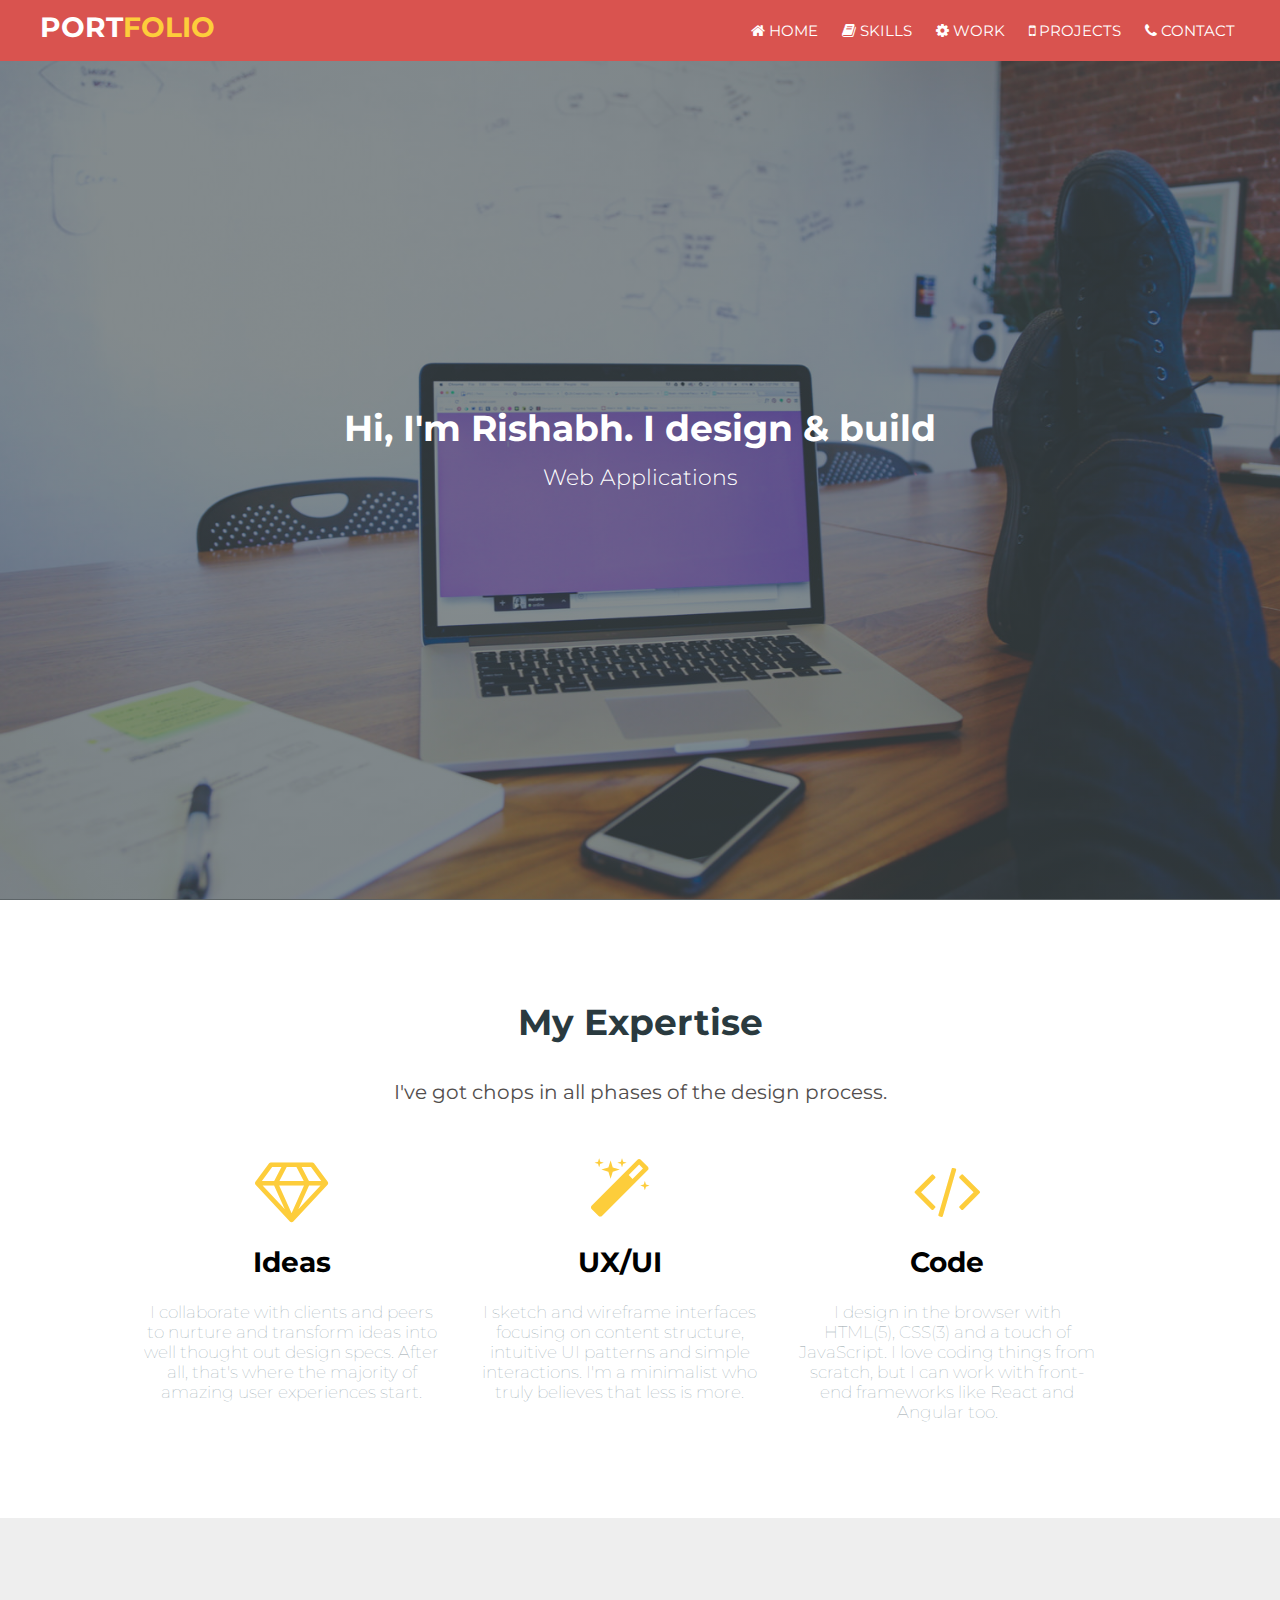
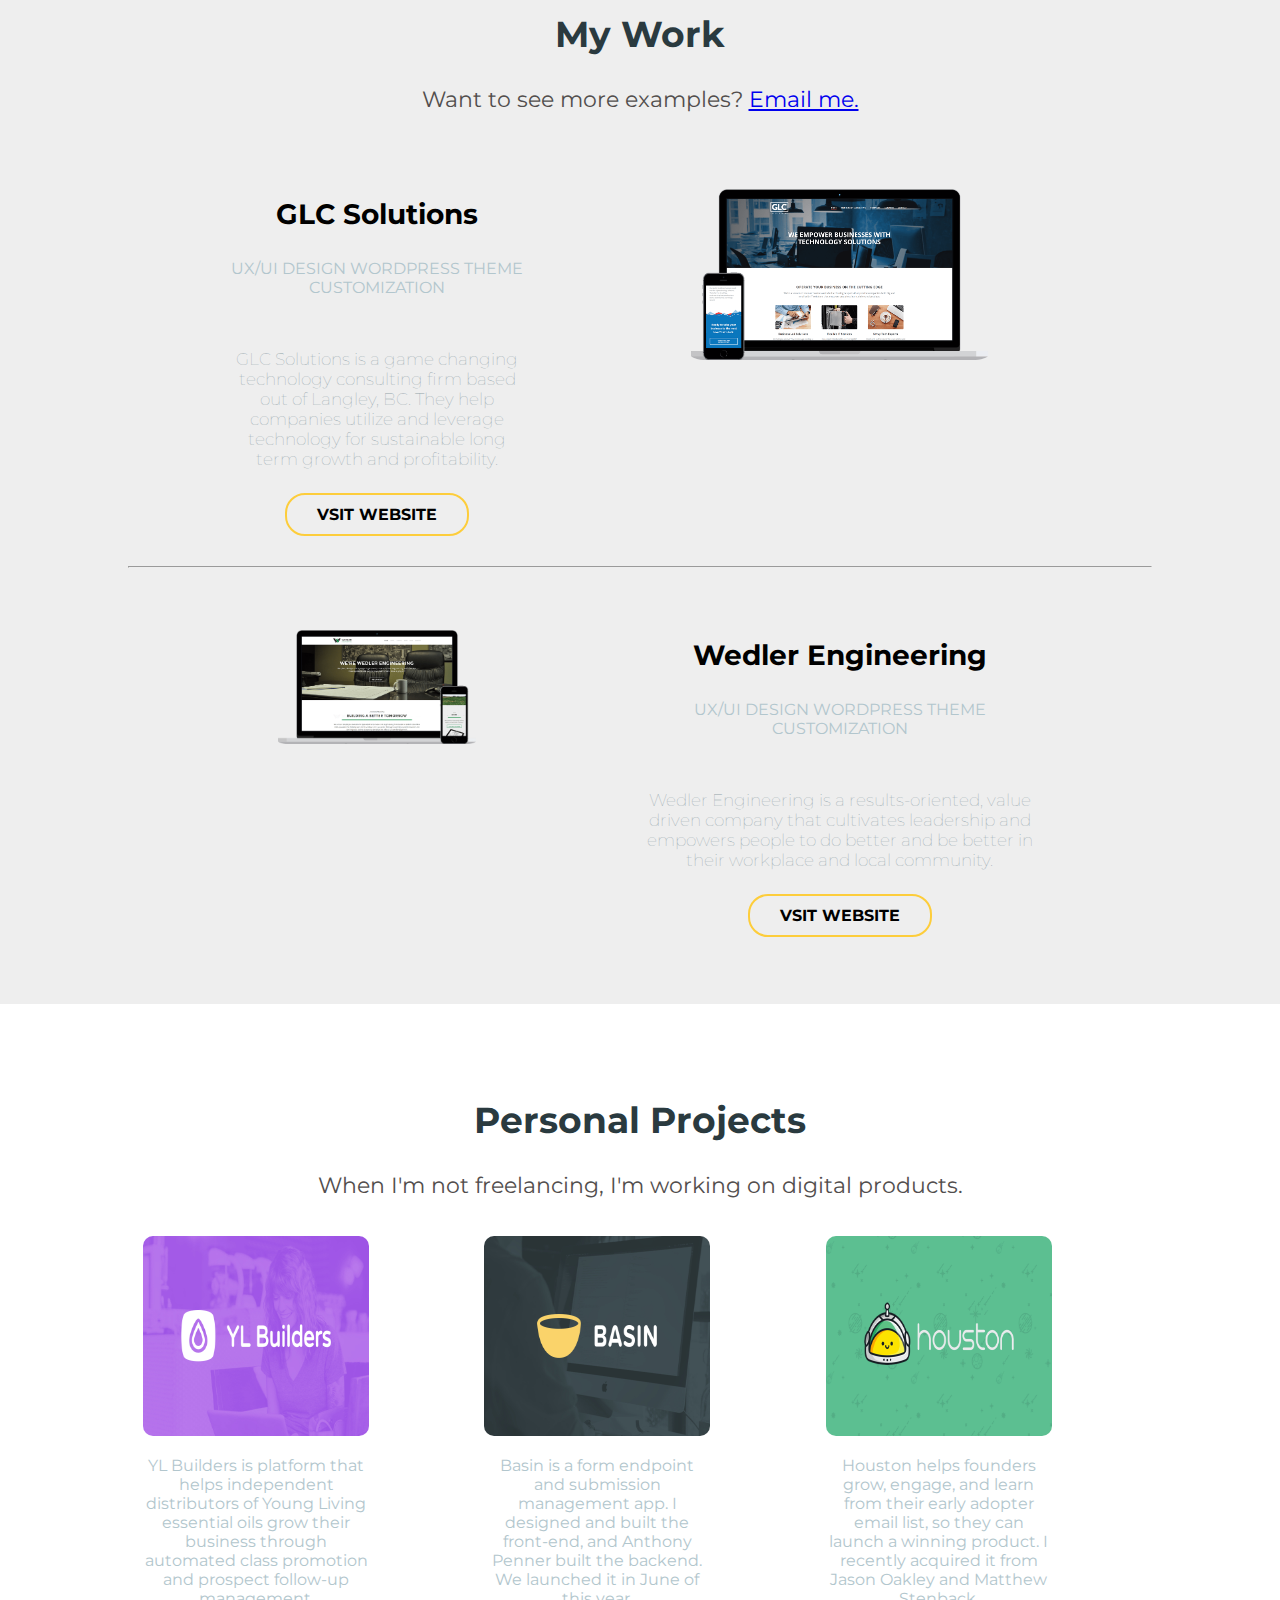
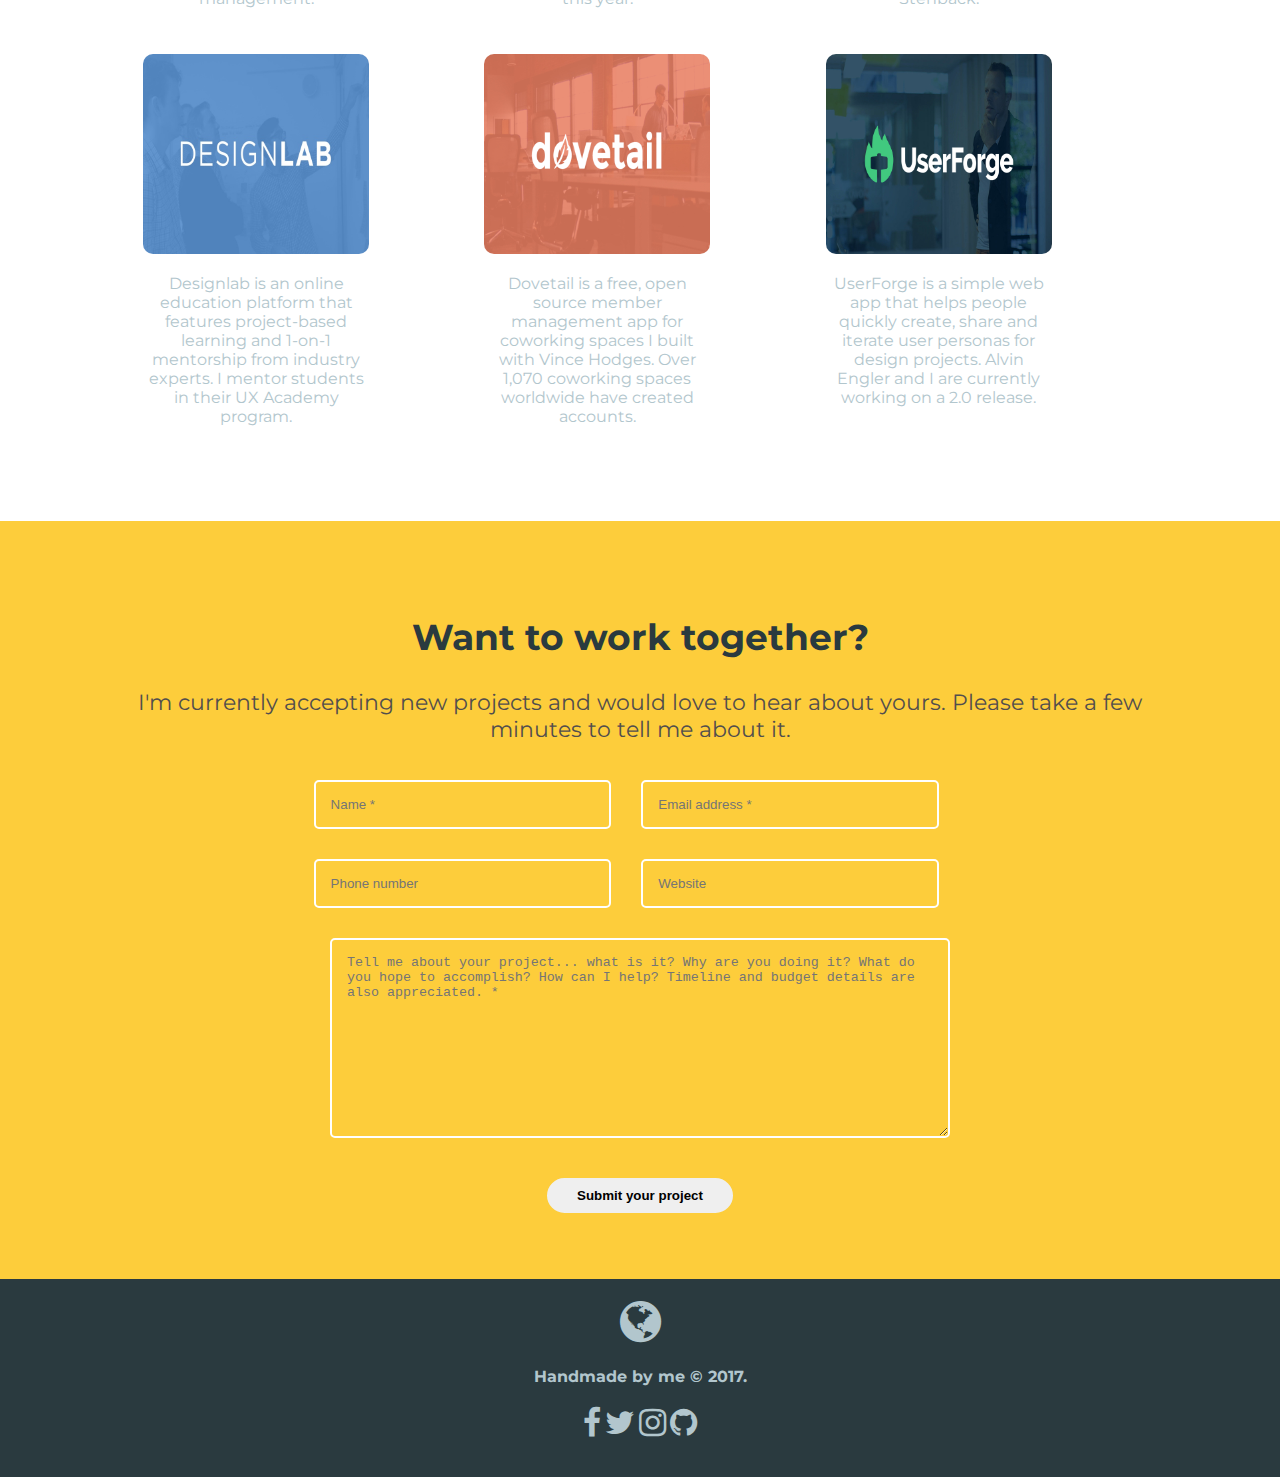
<file: 01_portfolio/index.html>
<!DOCTYPE html>
<html>
	<head>
		<meta name="viewport" content="width=device-width, initial-scale=1.0">
		<title>Portfolio</title>
		<link href="https://fonts.googleapis.com/css?family=Cuprum" rel="stylesheet">
		<link href="https://fonts.googleapis.com/css?family=Montserrat:200,300,400,700,900" rel="stylesheet">
		<link href="https://maxcdn.bootstrapcdn.com/font-awesome/4.7.0/css/font-awesome.min.css" rel="stylesheet" integrity="sha384-wvfXpqpZZVQGK6TAh5PVlGOfQNHSoD2xbE+QkPxCAFlNEevoEH3Sl0sibVcOQVnN" crossorigin="anonymous">
		
		<link rel="stylesheet" type="text/css" href="./css/style.css">

	</head>
	<body>
	<header>
		<nav class="row">
			<div class="col-3 text-left">
				<h3 class="nav-logo">Port<span>folio</span></h3>
			</div>
			<div class="col-9 text-right nav-right">
				<ul>
					<li><a href="#home"><i class="fa fa-home"></i> Home</a></li>
					<li><a href="#skills"><i class="fa fa-book"></i> Skills</a></li>
					<li><a href="#work"><i class="fa fa-gear"></i> Work</a></li>
					<li><a href="#projects"><i class="fa fa-mobile"></i> Projects</a></li>
					<li><a href="#contacts"><i class="fa fa-phone"></i> Contact</a></li>
				</ul>
			</div>
		</nav>
		<div id="home">
			<h1 class="text-center">Hi, I'm Rishabh. I design & build <br> <span>Web Applications</span></h1>
		</div>
	</header>
	<!--This atricle is for Skills-->
	<article id="skills">
		<section class="text-center">
			<h3>My Expertise</h3>
			<p>I've got chops in all phases of the design process.</p>
		</section>
		<br>
		<section class="text-center row">
			<div class="col-4">
				<i class="fa fa-diamond fa-4x"></i>
				<h2>Ideas</h2>
				<p>I collaborate with clients and peers to nurture and transform ideas into well thought out design specs. After all, that's where the majority of amazing user experiences start.</p>
			</div>
			<div class="col-4">
				<i class="fa fa-magic fa-4x"></i>
				<h2>UX/UI</h2>
				<p>I sketch and wireframe interfaces focusing on content structure, intuitive UI patterns and simple interactions. I'm a minimalist who truly believes that less is more.</p>
			</div>
			<div class="col-4">
				<i class="fa fa-code fa-4x"></i>
				<h2>Code</h2>
				<p>I design in the browser with HTML(5), CSS(3) and a touch of JavaScript. I love coding things from scratch, but I can work with front-end frameworks like React and Angular too.</p>
			</div>
		</section>
	</article>
	<!-- This article is for work -->
	<article id="work">
		<section class="text-center">
			<h2>My Work</h2>
			<p class="sub">Want to see more examples? <a href="#">Email me.</a></p>
		</section>
		<br>
		<section>
			<div class="row">
				<div class="col-1"></div>
				<div class="col-4 text-center work-block">
					<h3>GLC Solutions</h3>
					<p class="text-muted"> UX/UI DESIGN WORDPRESS THEME CUSTOMIZATION</p>
					<br>
					<p class="work-detail">GLC Solutions is a game changing technology consulting firm based out of Langley, BC. They help companies utilize and leverage technology for sustainable long term growth and profitability.</p>
					<br>
					<a href="#" class="link-button">VSIT WEBSITE</a>
				</div>
				<div class="col-1"></div>
				<div class="col-5">
					<img src="./images/work1.png" class="img-responsive">
				</div>
				<div class="col-1"></div>
			</div>
			<br>
			<hr>
			<br>
			<div class="row">
				<div class="col-1"></div>
				<div class="col-4">
					<img src="./images/work2.png" class="img-responsive">
				</div>
				<div class="col-1"></div>
				<div class="col-5 text-center work-block">
					<h3>Wedler Engineering</h3>
					<p class="text-muted">  UX/UI DESIGN WORDPRESS THEME CUSTOMIZATION</p>
					<br>
					<p class="work-detail">Wedler Engineering is a results-oriented, value driven company that cultivates leadership and empowers people to do better and be better in their workplace and local community.</p>
					<br>
					<a href="#" class="link-button">VSIT WEBSITE</a>
				</div>
				<div class="col-1"></div>
			</div>
		</section>
	</article>

	<!--This for Personal Projects-->
	<article id="projects" class="text-center">
		<section>
			<h2>Personal Projects</h2>
			<p class="sub-heading">When I'm not freelancing, I'm working on digital products.</p>
		</section>
		<section class="row">
			<div class="col-3 card">
				<img class="card-head img-responsive" src="./images/proj1.jpg">
				<div class="card-bottom">
					<p class="text-muted">YL Builders is platform that helps independent distributors of Young Living essential oils grow their business through automated class promotion and prospect follow-up management.</p>
				</div>
			</div>
			<div class="col-1"></div>
			<div class="col-3 card">
				<div>
					<img  class="card-head img-responsive" src="./images/proj2.jpg">
				</div>
				<div class="card-bottom">
					<p class="text-muted">Basin is a form endpoint and submission management app. I designed and built the front-end, and Anthony Penner built the backend. We launched it in June of this year.</p>
				</div>
			</div>
			<div class="col-1"></div>
			<div class="col-3 card">
				<div>
					<img class="card-head img-responsive" src="./images/proj3.jpg">
				</div>
				<div class="card-bottom">
					<p class="text-muted">Houston helps founders grow, engage, and learn from their early adopter email list, so they can launch a winning product. I recently acquired it from Jason Oakley and Matthew Stenback.</p>
				</div>
			</div>
		</section>
		<section class="row">
			<div class="col-3 card">
				<div>
					<img class="card-head img-responsive" src="./images/proj4.jpg">
				</div>
				<div class="card-bottom">
					<p class="text-muted">Designlab is an online education platform that features project-based learning and 1-on-1 mentorship from industry experts. I mentor students in their UX Academy program.</p>
				</div>
			</div>
			<div class="col-1"></div>
			<div class="col-3 card">
				<div>
					<img class="card-head img-responsive" src="./images/proj5.jpg">
				</div>
				<div class="card-bottom">
					<p class="text-muted">Dovetail is a free, open source member management app for coworking spaces I built with Vince Hodges. Over 1,070 coworking spaces worldwide have created accounts.</p>
				</div>
			</div>
			<div class="col-1"></div>
			<div class="col-3 card">
				<div>
					<img class="card-head img-responsive" src="./images/proj6.jpg">
				</div>
				<div class="card-bottom">
					<p class="text-muted">UserForge is a simple web app that helps people quickly create, share and iterate user personas for design projects. Alvin Engler and I are currently working on a 2.0 release.</p>
				</div>
			</div>
		</section>
	</article>

	<article id="contacts" >
		<section class="text-center">
			<h2>Want to work together?</h2>
			<p class="sub-heading">I'm currently accepting new projects and would love to hear about yours. Please take a few minutes to tell me about it.</p>
		</section>
		<section>
			<form class="text-center">
				<div class="row">
					<div class="col-2">
					</div>
					<div class="col-4">
						<input type="text" name="" placeholder="Name *">
					</div>
					<div class="col-4 text">
						<input type="text" name="" placeholder="Email address *">
					</div>
				</div >
				<div class="row">
					<div class="col-2"></div>
					<div class="col-4">
						<input type="text" name="" placeholder="Phone number">
					</div>
					<div class="col-4">
						<input type="text" name="" placeholder="Website">
					</div>
				</div>
				<div class="row">
				<div class="col-2"></div>
				<div class="col-8">
					<textarea placeholder="Tell me about your project... what is it? Why are you doing it? What do you hope to accomplish? How can I help? Timeline and budget details are also appreciated. *"></textarea>	
				</div>
				
				</div>
				<br>
				<div><button class="link-button">Submit your project</button></div>
			</form>
		</section>
	</article>
	<footer class="text-center">
		<br>
		<i class="fa fa-globe fa-3x fa-spin"></i>
		<br>
		<h4>Handmade by me © 2017.</h4>
		<div>
			<i class="fa fa-facebook fa-2x"></i>
			<i class="fa fa-twitter fa-2x"></i>
			<i class="fa fa-instagram fa-2x"></i>
			<i class="fa fa-github fa-2x "></i>
		</div>
		<br>
		<br>
	</footer>
	</body>
</html>
</file>
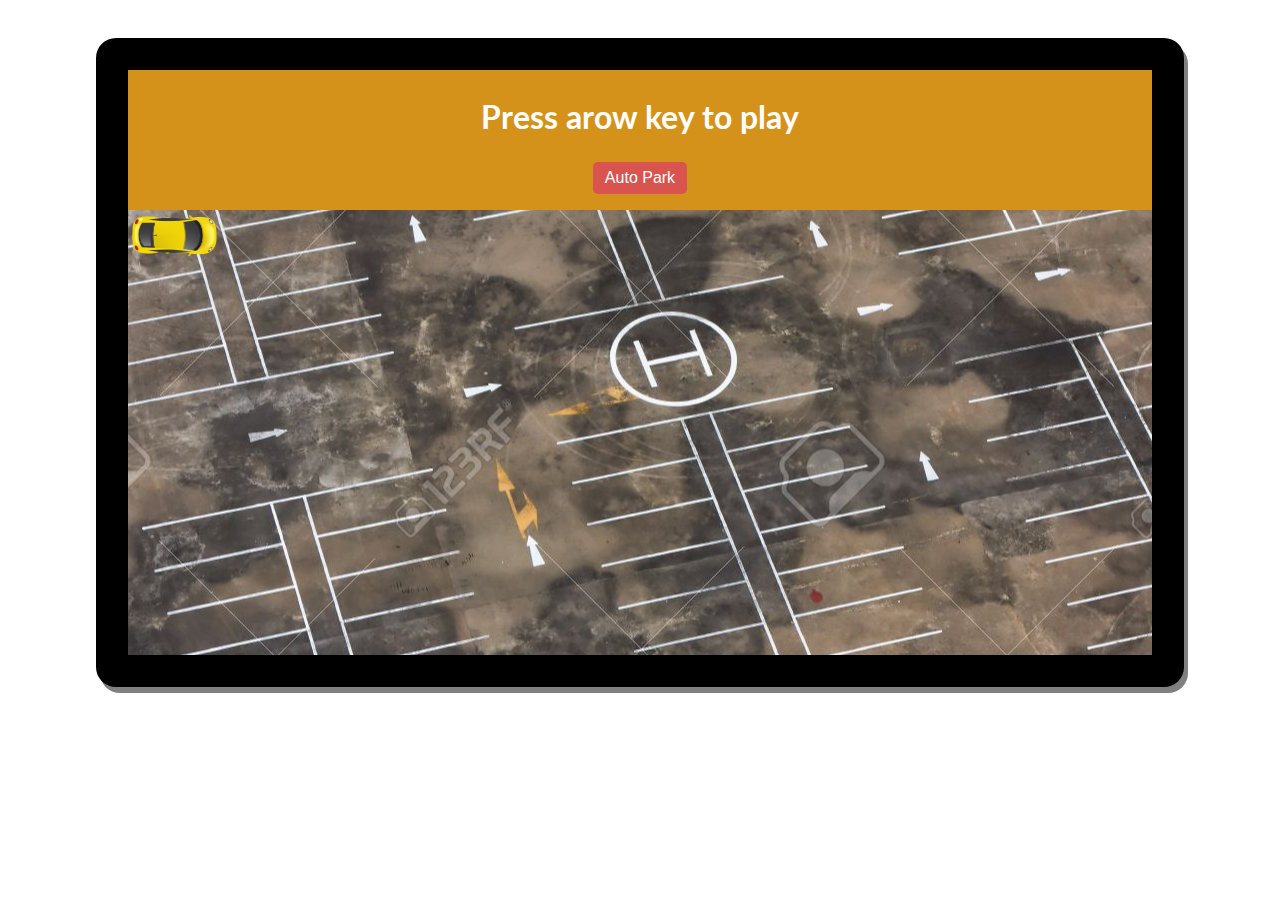
<file: 02_js_animation/index.html>
<!DOCTYPE html>
<html>
    <head>
        <title>Parking lot</title>
        <meta name="viewport" content="width=device-width, initial-scale=1.0">
        <link href="https://fonts.googleapis.com/css?family=Lato" rel="stylesheet">
        <link rel="stylesheet" type="text/css" href="./css/style.css">
    </head>
    <body>
        <article id="main">
            <section id="display" class="text-center">
                <div ><h2 id="msg" >Press arow key to play</h2></div>
                <button id="reset">Reset</button>
                <button id="auto">Auto Park</button>
            </section>
            <section id="ground">
                <div id="parking">
                    <img id="car" src="./images/car.png">
                </div>
            </section>
        </article>
        <script type="text/javascript" src="./js/script.js"></script>
    </body>
</html>
</file>
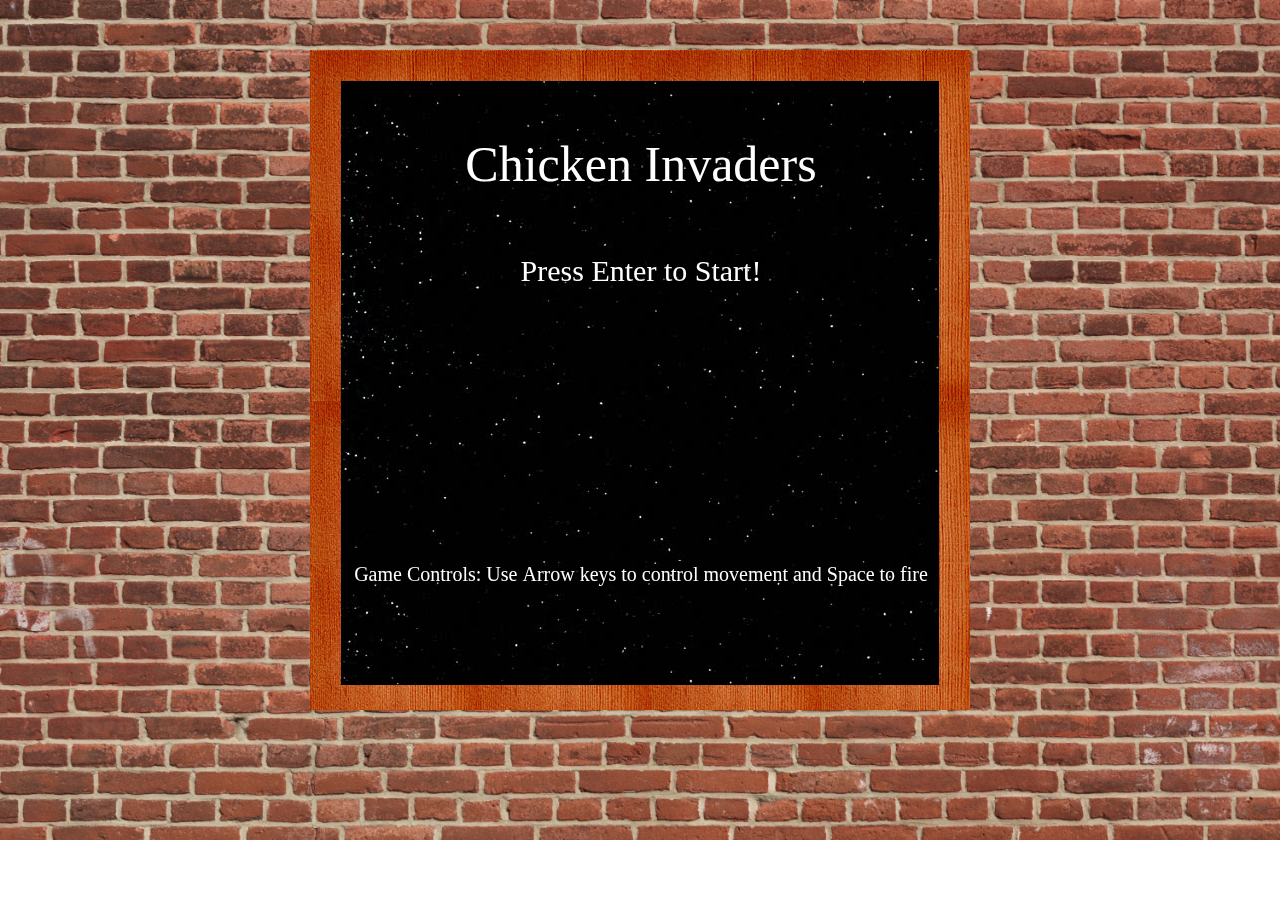
<file: 03_js_game/index.html>
<!DOCTYPE html>
<html>
    <head>
        <title>Chicken Invader</title>
        <meta name="viewport" content="width=device-width, initial-scale=1.0">
        <link rel="stylesheet" type="text/css" href="./css/style.css">
    </head>
    <body onload="intro()">
        <div id="ground">
            <div class="text-center" id="Arena">
                <canvas id="myCanvas" width="600" height="600"></canvas>
            </div>
        </div> 
        <script type="text/javascript" src="./js/script.js"></script>
    </body>
</html>
</file>
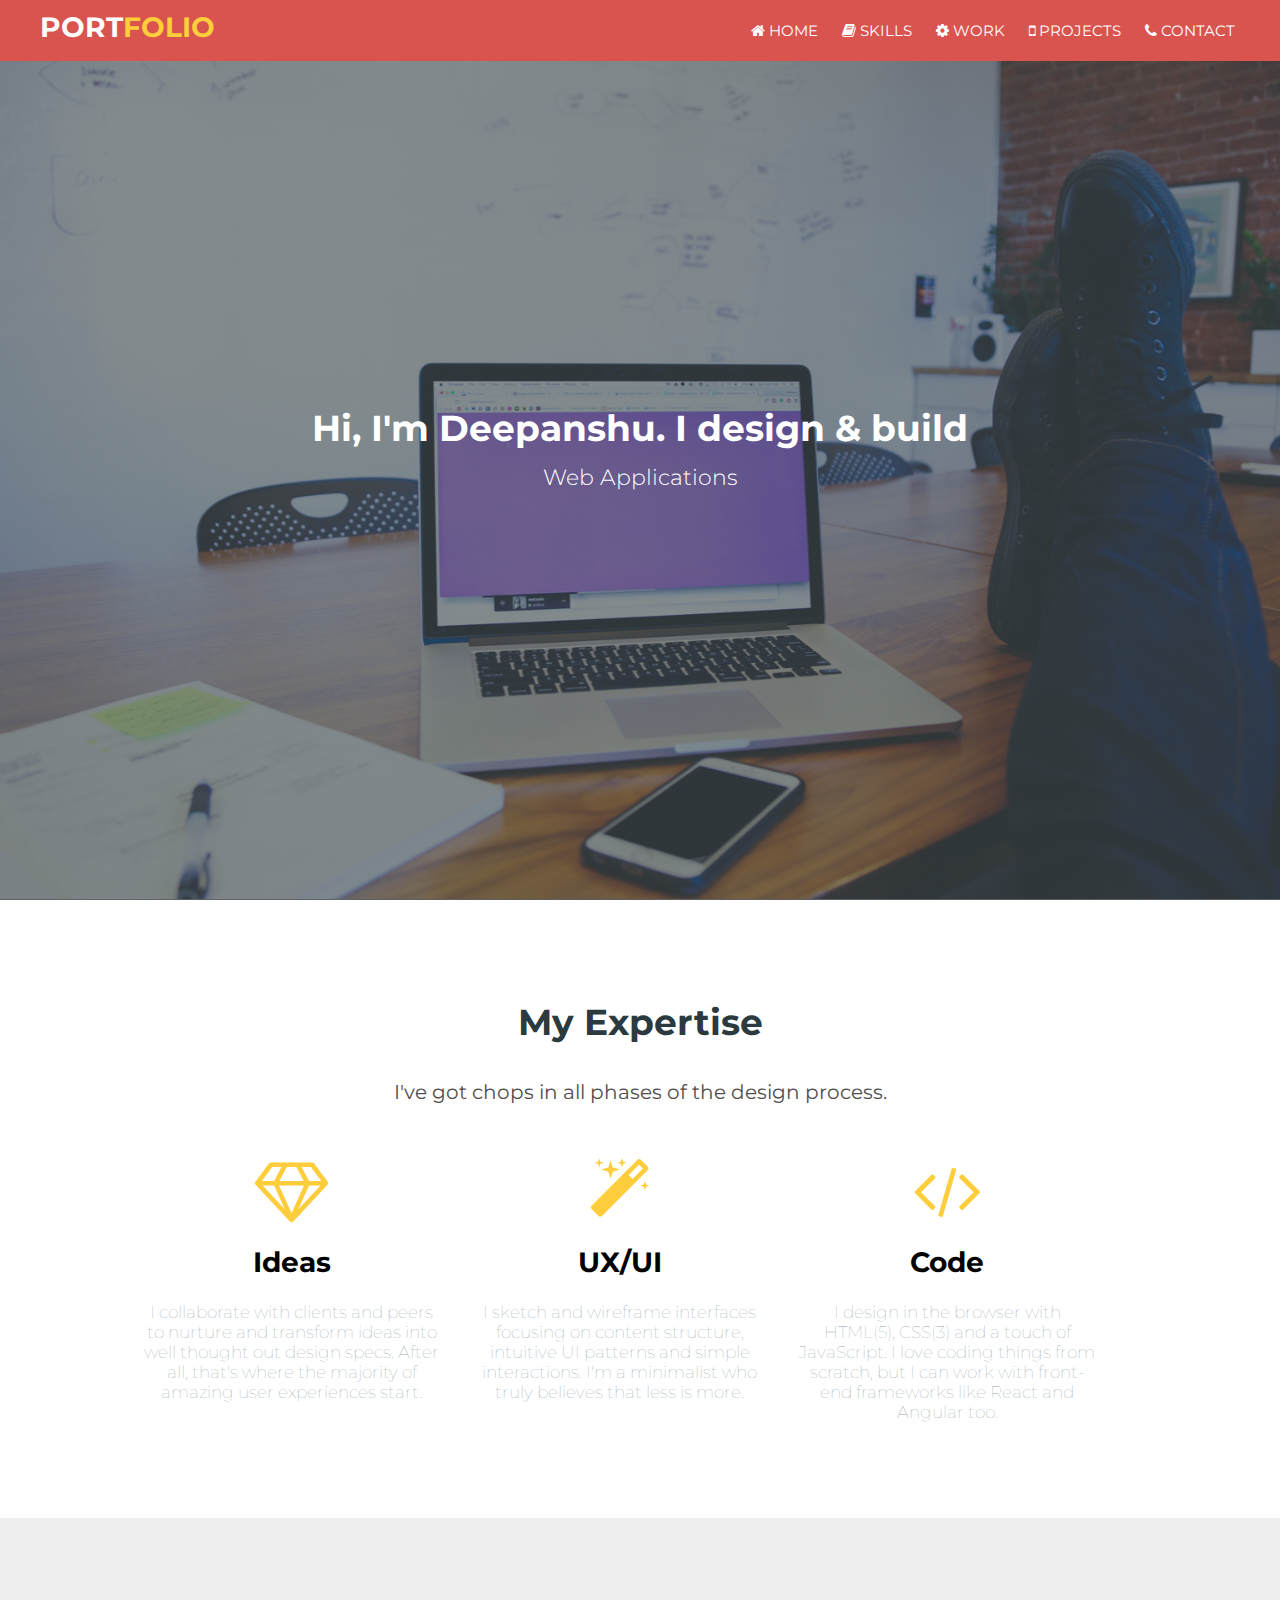
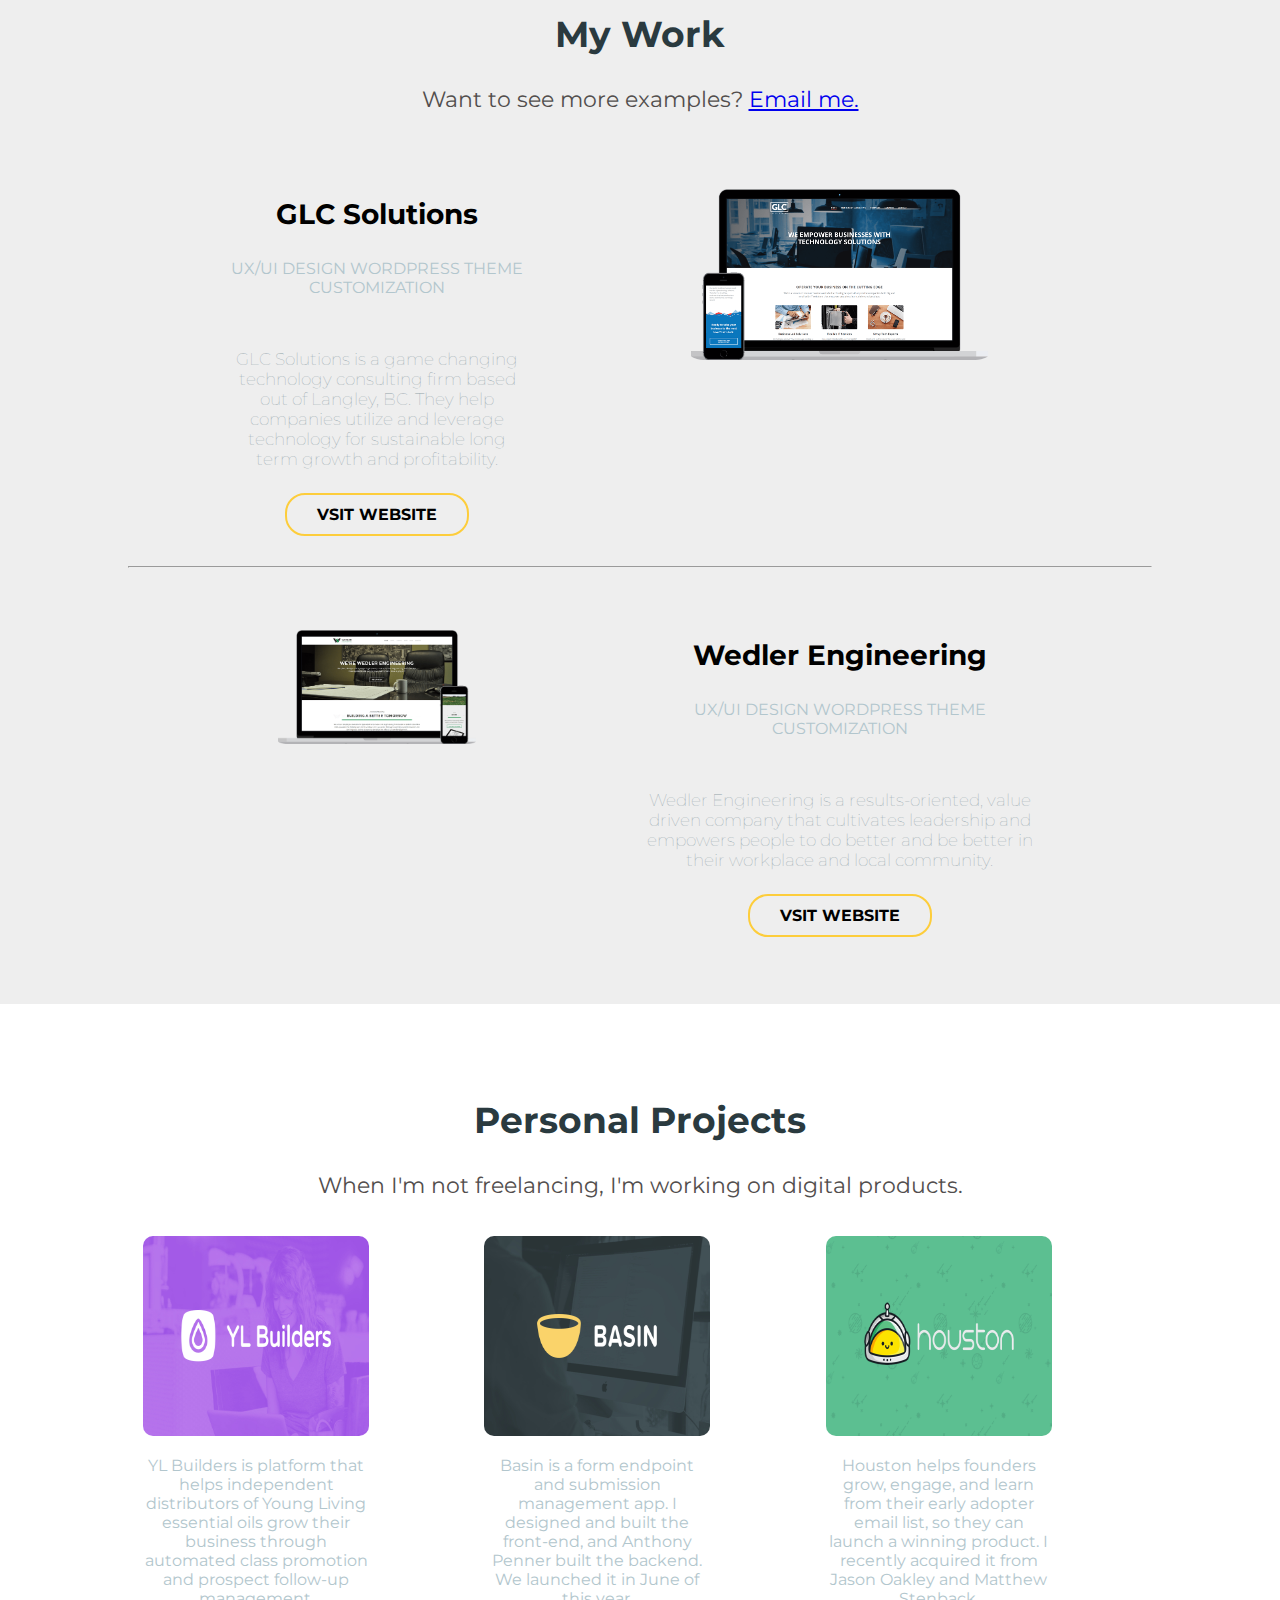
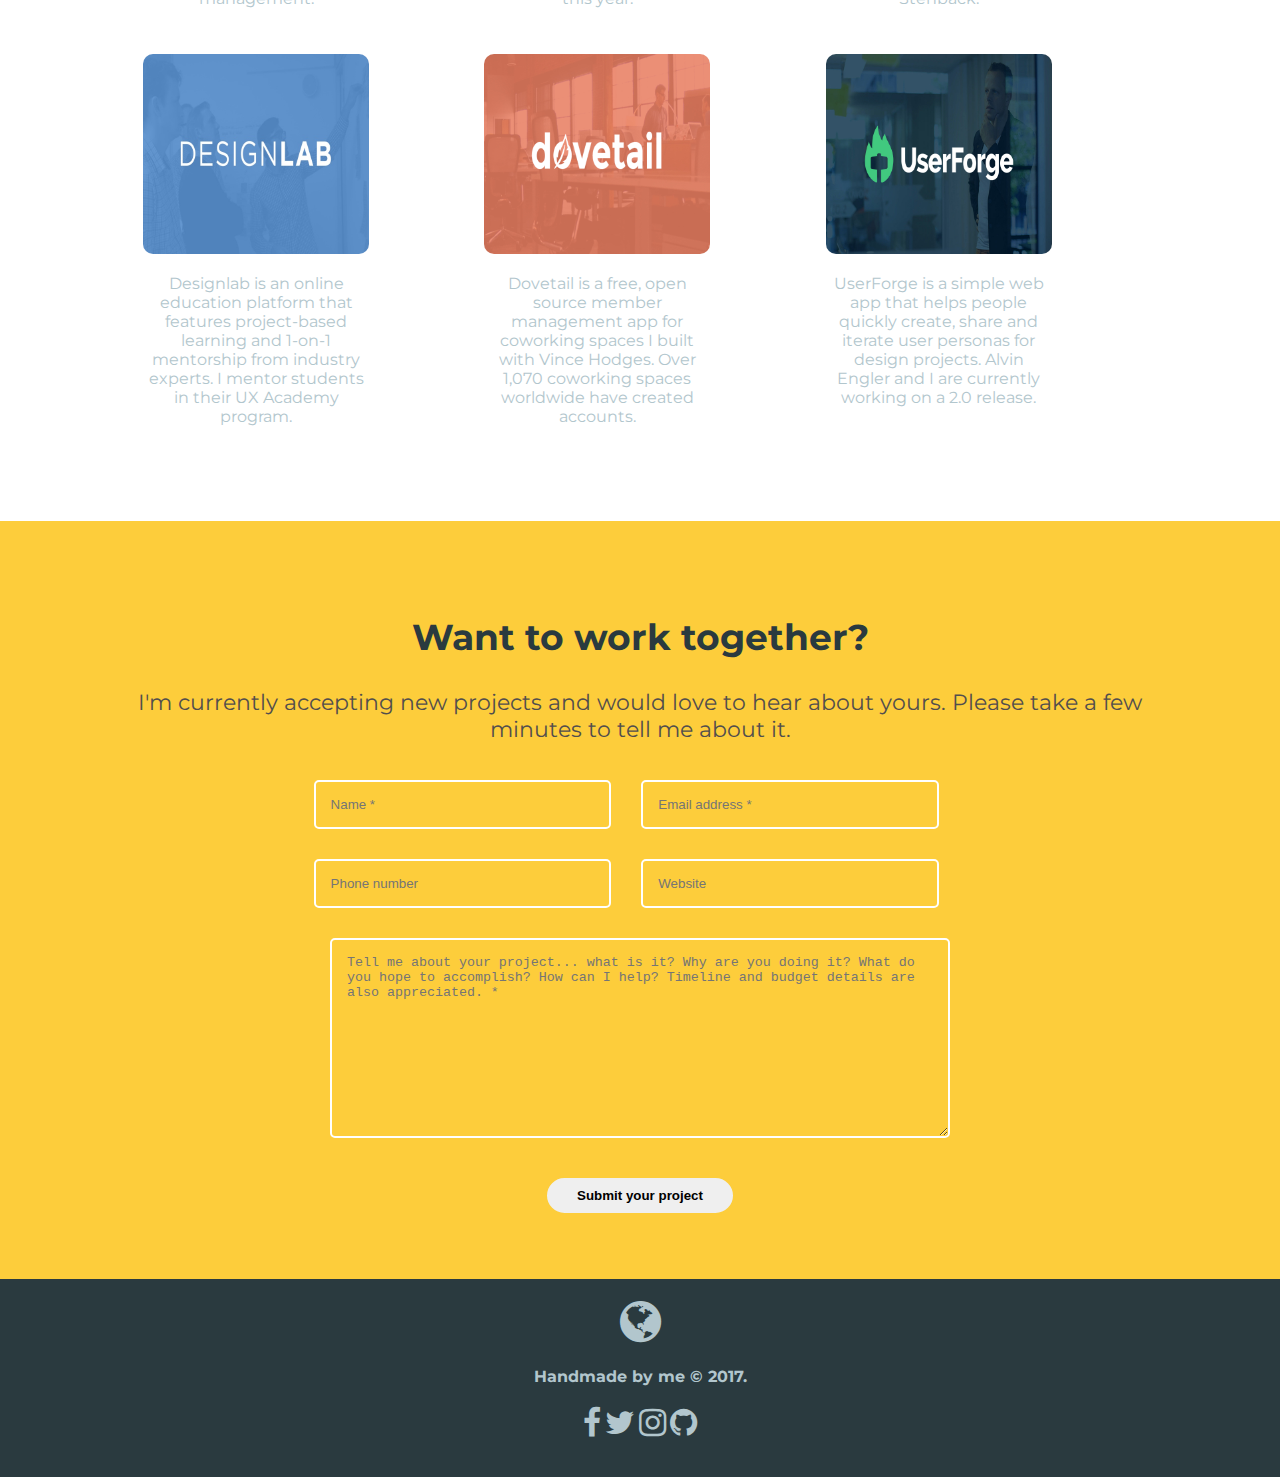
<file: p1/index.html>
<!DOCTYPE html>
<html>
	<head>
		<meta name="viewport" content="width=device-width, initial-scale=1.0">
		<title>Portfolio</title>
		<link href="https://fonts.googleapis.com/css?family=Cuprum" rel="stylesheet">
		<link href="https://fonts.googleapis.com/css?family=Montserrat:200,300,400,700,900" rel="stylesheet">
		<link href="https://maxcdn.bootstrapcdn.com/font-awesome/4.7.0/css/font-awesome.min.css" rel="stylesheet" integrity="sha384-wvfXpqpZZVQGK6TAh5PVlGOfQNHSoD2xbE+QkPxCAFlNEevoEH3Sl0sibVcOQVnN" crossorigin="anonymous">
		
		<link rel="stylesheet" type="text/css" href="./css/style.css">

	</head>
	<body>
	<header>
		<nav class="row">
			<div class="col-3 text-left">
				<h3 class="nav-logo">Port<span>folio</span></h3>
			</div>
			<div class="col-9 text-right nav-right">
				<ul>
					<li><a href="#home"><i class="fa fa-home"></i> Home</a></li>
					<li><a href="#skills"><i class="fa fa-book"></i> Skills</a></li>
					<li><a href="#work"><i class="fa fa-gear"></i> Work</a></li>
					<li><a href="#projects"><i class="fa fa-mobile"></i> Projects</a></li>
					<li><a href="#contacts"><i class="fa fa-phone"></i> Contact</a></li>
				</ul>
			</div>
		</nav>
		<div id="home">
			<h1 class="text-center">Hi, I'm Deepanshu. I design & build <br> <span>Web Applications</span></h1>
		</div>
	</header>
	<!--This atricle is for Skills-->
	<article id="skills">
		<section class="text-center">
			<h3>My Expertise</h3>
			<p>I've got chops in all phases of the design process.</p>
		</section>
		<br>
		<section class="text-center row">
			<div class="col-4">
				<i class="fa fa-diamond fa-4x"></i>
				<h2>Ideas</h2>
				<p>I collaborate with clients and peers to nurture and transform ideas into well thought out design specs. After all, that's where the majority of amazing user experiences start.</p>
			</div>
			<div class="col-4">
				<i class="fa fa-magic fa-4x"></i>
				<h2>UX/UI</h2>
				<p>I sketch and wireframe interfaces focusing on content structure, intuitive UI patterns and simple interactions. I'm a minimalist who truly believes that less is more.</p>
			</div>
			<div class="col-4">
				<i class="fa fa-code fa-4x"></i>
				<h2>Code</h2>
				<p>I design in the browser with HTML(5), CSS(3) and a touch of JavaScript. I love coding things from scratch, but I can work with front-end frameworks like React and Angular too.</p>
			</div>
		</section>
	</article>
	<!-- This article is for work -->
	<article id="work">
		<section class="text-center">
			<h2>My Work</h2>
			<p class="sub">Want to see more examples? <a href="#">Email me.</a></p>
		</section>
		<br>
		<section>
			<div class="row">
				<div class="col-1"></div>
				<div class="col-4 text-center work-block">
					<h3>GLC Solutions</h3>
					<p class="text-muted"> UX/UI DESIGN WORDPRESS THEME CUSTOMIZATION</p>
					<br>
					<p class="work-detail">GLC Solutions is a game changing technology consulting firm based out of Langley, BC. They help companies utilize and leverage technology for sustainable long term growth and profitability.</p>
					<br>
					<a href="#" class="link-button">VSIT WEBSITE</a>
				</div>
				<div class="col-1"></div>
				<div class="col-5">
					<img src="./images/work1.png" class="img-responsive">
				</div>
				<div class="col-1"></div>
			</div>
			<br>
			<hr>
			<br>
			<div class="row">
				<div class="col-1"></div>
				<div class="col-4">
					<img src="./images/work2.png" class="img-responsive">
				</div>
				<div class="col-1"></div>
				<div class="col-5 text-center work-block">
					<h3>Wedler Engineering</h3>
					<p class="text-muted">  UX/UI DESIGN WORDPRESS THEME CUSTOMIZATION</p>
					<br>
					<p class="work-detail">Wedler Engineering is a results-oriented, value driven company that cultivates leadership and empowers people to do better and be better in their workplace and local community.</p>
					<br>
					<a href="#" class="link-button">VSIT WEBSITE</a>
				</div>
				<div class="col-1"></div>
			</div>
		</section>
	</article>

	<!--This for Personal Projects-->
	<article id="projects" class="text-center">
		<section>
			<h2>Personal Projects</h2>
			<p class="sub-heading">When I'm not freelancing, I'm working on digital products.</p>
		</section>
		<section class="row">
			<div class="col-3 card">
				<img class="card-head img-responsive" src="./images/proj1.jpg">
				<div class="card-bottom">
					<p class="text-muted">YL Builders is platform that helps independent distributors of Young Living essential oils grow their business through automated class promotion and prospect follow-up management.</p>
				</div>
			</div>
			<div class="col-1"></div>
			<div class="col-3 card">
				<div>
					<img  class="card-head img-responsive" src="./images/proj2.jpg">
				</div>
				<div class="card-bottom">
					<p class="text-muted">Basin is a form endpoint and submission management app. I designed and built the front-end, and Anthony Penner built the backend. We launched it in June of this year.</p>
				</div>
			</div>
			<div class="col-1"></div>
			<div class="col-3 card">
				<div>
					<img class="card-head img-responsive" src="./images/proj3.jpg">
				</div>
				<div class="card-bottom">
					<p class="text-muted">Houston helps founders grow, engage, and learn from their early adopter email list, so they can launch a winning product. I recently acquired it from Jason Oakley and Matthew Stenback.</p>
				</div>
			</div>
		</section>
		<section class="row">
			<div class="col-3 card">
				<div>
					<img class="card-head img-responsive" src="./images/proj4.jpg">
				</div>
				<div class="card-bottom">
					<p class="text-muted">Designlab is an online education platform that features project-based learning and 1-on-1 mentorship from industry experts. I mentor students in their UX Academy program.</p>
				</div>
			</div>
			<div class="col-1"></div>
			<div class="col-3 card">
				<div>
					<img class="card-head img-responsive" src="./images/proj5.jpg">
				</div>
				<div class="card-bottom">
					<p class="text-muted">Dovetail is a free, open source member management app for coworking spaces I built with Vince Hodges. Over 1,070 coworking spaces worldwide have created accounts.</p>
				</div>
			</div>
			<div class="col-1"></div>
			<div class="col-3 card">
				<div>
					<img class="card-head img-responsive" src="./images/proj6.jpg">
				</div>
				<div class="card-bottom">
					<p class="text-muted">UserForge is a simple web app that helps people quickly create, share and iterate user personas for design projects. Alvin Engler and I are currently working on a 2.0 release.</p>
				</div>
			</div>
		</section>
	</article>

	<article id="contacts" >
		<section class="text-center">
			<h2>Want to work together?</h2>
			<p class="sub-heading">I'm currently accepting new projects and would love to hear about yours. Please take a few minutes to tell me about it.</p>
		</section>
		<section>
			<form class="text-center">
				<div class="row">
					<div class="col-2">
					</div>
					<div class="col-4">
						<input type="text" name="" placeholder="Name *">
					</div>
					<div class="col-4 text">
						<input type="text" name="" placeholder="Email address *">
					</div>
				</div >
				<div class="row">
					<div class="col-2"></div>
					<div class="col-4">
						<input type="text" name="" placeholder="Phone number">
					</div>
					<div class="col-4">
						<input type="text" name="" placeholder="Website">
					</div>
				</div>
				<div class="row">
				<div class="col-2"></div>
				<div class="col-8">
					<textarea placeholder="Tell me about your project... what is it? Why are you doing it? What do you hope to accomplish? How can I help? Timeline and budget details are also appreciated. *"></textarea>	
				</div>
				
				</div>
				<br>
				<div><button class="link-button">Submit your project</button></div>
			</form>
		</section>
	</article>
	<footer class="text-center">
		<br>
		<i class="fa fa-globe fa-3x fa-spin"></i>
		<br>
		<h4>Handmade by me © 2017.</h4>
		<div>
			<i class="fa fa-facebook fa-2x"></i>
			<i class="fa fa-twitter fa-2x"></i>
			<i class="fa fa-instagram fa-2x"></i>
			<i class="fa fa-github fa-2x "></i>
		</div>
		<br>
		<br>
	</footer>
	</body>
</html>
</file>
<file: 01_portfolio/css/style.css>
body{
	font-family: Montserrat;
	margin: 0px;
	scroll-behavior: smooth;
	transition: all 1s ease-out;
}
* {
    box-sizing: border-box;
}

.row:before, 
.row:after {
    content:"";
    display: table ;
    clear:both;
    width: 100%;
}

[class*="col-"] {
    float: left;
    padding: 15px;
}
@media only screen and (min-width: 768px) {
    .col-1 {width: 8.33%;}
    .col-2 {width: 16.66%;}
    .col-3 {width: 25%;}
    .col-4 {width: 32%;}
    .col-5 {width: 41.66%;}
    .col-6 {width: 50%;}
    .col-7 {width: 58.33%;}
    .col-8 {width: 66.66%;}
    .col-9 {width: 75%;}
    .col-10 {width: 83.33%;}
    .col-11 {width: 91.66%;}
    .col-12 {width: 100%;}
}
@media only (max-width: 768px) {
    .col-1 ,
    .col-2 ,
    .col-3 ,
    .col-4 ,
    .col-5 ,
    .col-6 ,
    .col-7 ,
    .col-8 ,
    .col-9 ,
    .col-10,
    .col-11,
    .col-12 {width: 100%;}
}
.container{
	width: 96%;
}
.img-responsive{
	width: 100%;
	height: auto;
}
.img-responsive:hover{
	height: auto;
	opacity: 0.5;
    filter: alpha(opacity=50);
    transition:width 0.5s ease-in;
}
.text-center {
	text-align: center;
}
.text-right {
	text-align: right;
}
.text-left {
	text-align: left;
}
.text-muted{
	color: #b2c6cd;
}
.link-button{
	padding: 10px 30px;
	text-decoration: none;
	border: 2px solid #FDCD3B;
	border-radius: 20px;
	color: black;
	font-weight: bold;
	transition: background-color 0.5s ease-out;
}
.link-button:hover{
	background: #2A3A3F;
	color: #FDCD3B;
	padding: 10px 35px;
	border-radius: 25px; 
	border: 2px solid #2A3A3F;
}

/*Header section of the area*/
header{
	width: 100%;
	background-image: url('../images/hero.jpg');
	background-attachment: fixed;
    background-position: center;
    background-repeat: no-repeat;
    background-size: cover;
}
header nav{
	padding: 0px 30px;
	background: #d9534f!important;
	width: 100%;
	position: fixed;
}
header nav div{
	padding: 5px !important;
}
header nav h3.nav-logo{
	font-weight: 1600;
	font-size: 28px;
	margin: 0px;
	color: white;
	text-transform: uppercase;
	padding: 5px;

}
header nav h3 span{
	color: #FDCD3B;

}
header nav li{
	display: inline-block;
}
header nav li a{
	text-decoration: none;
	color: white;
	padding: 5px 10px;
	font-size: 15px;
	text-transform: uppercase;
	transition: background-image 0.5s ease-in;
}
header nav li a:hover{
	border: 1px solid white;
	border-radius: 3px;
	background-image: linear-gradient(90deg, rgba(49,61,65,0.6), rgba(49,61,65,0.6)); 
}
header nav li a:active{
	border: 2px solid white;
	border-radius: 3px; 
}
#home{
	min-height: 100vh;
	display: flex;
	display: -webkit-box;
	display: -webkit-flex;
	justify-content: center;
	align-items: center;
	background-image: linear-gradient(90deg, rgba(49,61,65,0.6), rgba(49,61,65,0.6));
}

#home h1{
	color: white;
	font-weight: 1100;
	font-size: 36px;
}
#home h1 span{
	color: white;
	font-weight: 300;
	font-size: 22px;
	text-align: center;
}
header nav div.nav-right{
	display: none;
}
@media only screen and (min-width: 768px) {
	header nav div.nav-right{
		display: block;
	}	
}
article{
	padding: 5% 10%;
}
/* This is skill area css */
#skills{
	transition: all 1s ease-out;
}
#skills section h3{
	font-weight: 1100;
	font-size: 36px;
	color: #2A3A3F;
}
#skills section p{
	color:#524e4d;
	font-size: 20px;
}

#skills section div i{
	color: #FDCD3B;
}
#skills section div h2{
	font-size: 28px;
}

#skills section div p{
	color:#93a4aa;
	font-size: 17px;
	font-weight: 100;
}

/*This is for work section*/

#work{
	background: #eee;
}

#work section h2{
	font-weight: 1100;
	font-size: 36px;
	color: #2A3A3F;
}

#work section p.sub{
	color:#524e4d;
	font-size: 22px;
}

#work section img{
	width: 100%;
	height: auto;
	padding: 20px 50px;
}

#work section div h3{
	font-size: 28px;
}
#work section div p.work-detail{
	color:#93a4aa;
	font-size: 17px;
	font-weight: 100;
}


/*This is for Projects section */

#projects h2{
	font-weight: 1100;
	font-size: 36px;
	color: #2A3A3F;
}
#projects section p.sub-heading{
	color:#524e4d;
	font-size: 22px;
}

#projects section img.card-head{
	min-height: 200px;
	border-radius: 10px;

}

/*This is for contacts section */
#contacts{
	background: #FDCD3B;
}
#contacts h2{
	font-weight: 1100;
	font-size: 36px;
	color: #2A3A3F;
}
#contacts section p.sub-heading{
	color:#524e4d;
	font-size: 22px;
}
#contacts section input{
	width: 100%;
	padding: 15px;
	border-radius: 5px;
	border: 2px solid white;
	background: transparent;
}

#contacts section textarea{
	width: 95%;
	height: 200px;
	border-radius: 5px;
	padding: 15px;
	border: 2px solid white;
	background: transparent;
}

footer{
	background: #2A3A3F;
	color: #b2c6cd;
}
</file>
<file: 02_js_animation/css/style.css>
body{
    margin: 0px;
    font-family: 'Lato', sans-serif;
}

article{
    border: 32px solid black;
    padding: 0px;
    width: 80%;
    margin: 3% auto;
    border-radius: 20px;
    box-shadow: 4px 6px grey;
    background-color:#d5921a;
    color: white;
}
.text-center{
    text-align: center;
}

#display{
    width: 100%;
    height: 113px;
    max-height: 133px;
    
}
#display h2{
    transition: all 5s;
    font-size: 32px;
}
#display button{
    padding: 5px 10px;
    background-color: #d9534f;
    border: 2px solid #d9534f;
    border-radius: 5px;
    color: white;
    font-weight: 400;
    font-size: 16px;
    margin: auto;

}
#reset{
    display: none;
}
#display button:hover{
    padding: 10px 15px;

}
#ground{
    width: 100%;
    height: 445px;
    background-image: url("../images/ground.jpg");
    background-position: center;
}

#parking{
    width: 100%;
    height: 100%;
}
#parking img{
    height: 50px;
    width: auto;
}
</file>
<file: 03_js_game/css/style.css>
* {
    box-sizing: border-box;
}

.text-center{
	text-align: center;
}

body{
	background-image: url('../img/background.jpg');
	position: center;
	background-repeat: no-repeat;
	background-size: cover;
}

#ground{
	background-image: url('../img/wood.jpg');
	margin: auto;
	width: 660px;
	height: 660px;
	margin-top: 50px;
	border: 1px solid transparent;
}
#Arena{
	background-image: url('../img/bg.jpg');
	margin: 30px;
}
</file>
<file: p1/css/style.css>
body{
	font-family: Montserrat;
	margin: 0px;
	scroll-behavior: smooth;
	transition: all 1s ease-out;
}
* {
    box-sizing: border-box;
}

.row:before, 
.row:after {
    content:"";
    display: table ;
    clear:both;
    width: 100%;
}

[class*="col-"] {
    float: left;
    padding: 15px;
}
@media only screen and (min-width: 768px) {
    .col-1 {width: 8.33%;}
    .col-2 {width: 16.66%;}
    .col-3 {width: 25%;}
    .col-4 {width: 32%;}
    .col-5 {width: 41.66%;}
    .col-6 {width: 50%;}
    .col-7 {width: 58.33%;}
    .col-8 {width: 66.66%;}
    .col-9 {width: 75%;}
    .col-10 {width: 83.33%;}
    .col-11 {width: 91.66%;}
    .col-12 {width: 100%;}
}
@media only (max-width: 768px) {
    .col-1 ,
    .col-2 ,
    .col-3 ,
    .col-4 ,
    .col-5 ,
    .col-6 ,
    .col-7 ,
    .col-8 ,
    .col-9 ,
    .col-10,
    .col-11,
    .col-12 {width: 100%;}
}
.container{
	width: 96%;
}
.img-responsive{
	width: 100%;
	height: auto;
}
.img-responsive:hover{
	height: auto;
	opacity: 0.5;
    filter: alpha(opacity=50);
    transition:width 0.5s ease-in;
}
.text-center {
	text-align: center;
}
.text-right {
	text-align: right;
}
.text-left {
	text-align: left;
}
.text-muted{
	color: #b2c6cd;
}
.link-button{
	padding: 10px 30px;
	text-decoration: none;
	border: 2px solid #FDCD3B;
	border-radius: 20px;
	color: black;
	font-weight: bold;
	transition: background-color 0.5s ease-out;
}
.link-button:hover{
	background: #2A3A3F;
	color: #FDCD3B;
	padding: 10px 35px;
	border-radius: 25px; 
	border: 2px solid #2A3A3F;
}

/*Header section of the area*/
header{
	width: 100%;
	background-image: url('../images/hero.jpg');
	background-attachment: fixed;
    background-position: center;
    background-repeat: no-repeat;
    background-size: cover;
}
header nav{
	padding: 0px 30px;
	background: #d9534f!important;
	width: 100%;
	position: fixed;
}
header nav div{
	padding: 5px !important;
}
header nav h3.nav-logo{
	font-weight: 1600;
	font-size: 28px;
	margin: 0px;
	color: white;
	text-transform: uppercase;
	padding: 5px;

}
header nav h3 span{
	color: #FDCD3B;

}
header nav li{
	display: inline-block;
}
header nav li a{
	text-decoration: none;
	color: white;
	padding: 5px 10px;
	font-size: 15px;
	text-transform: uppercase;
	transition: background-image 0.5s ease-in;
}
header nav li a:hover{
	border: 1px solid white;
	border-radius: 3px;
	background-image: linear-gradient(90deg, rgba(49,61,65,0.6), rgba(49,61,65,0.6)); 
}
header nav li a:active{
	border: 2px solid white;
	border-radius: 3px; 
}
#home{
	min-height: 100vh;
	display: flex;
	display: -webkit-box;
	display: -webkit-flex;
	justify-content: center;
	align-items: center;
	background-image: linear-gradient(90deg, rgba(49,61,65,0.6), rgba(49,61,65,0.6));
}

#home h1{
	color: white;
	font-weight: 1100;
	font-size: 36px;
}
#home h1 span{
	color: white;
	font-weight: 300;
	font-size: 22px;
	text-align: center;
}
header nav div.nav-right{
	display: none;
}
@media only screen and (min-width: 768px) {
	header nav div.nav-right{
		display: block;
	}	
}
article{
	padding: 5% 10%;
}
/* This is skill area css */
#skills{
	transition: all 1s ease-out;
}
#skills section h3{
	font-weight: 1100;
	font-size: 36px;
	color: #2A3A3F;
}
#skills section p{
	color:#524e4d;
	font-size: 20px;
}

#skills section div i{
	color: #FDCD3B;
}
#skills section div h2{
	font-size: 28px;
}

#skills section div p{
	color:#93a4aa;
	font-size: 17px;
	font-weight: 100;
}

/*This is for work section*/

#work{
	background: #eee;
}

#work section h2{
	font-weight: 1100;
	font-size: 36px;
	color: #2A3A3F;
}

#work section p.sub{
	color:#524e4d;
	font-size: 22px;
}

#work section img{
	width: 100%;
	height: auto;
	padding: 20px 50px;
}

#work section div h3{
	font-size: 28px;
}
#work section div p.work-detail{
	color:#93a4aa;
	font-size: 17px;
	font-weight: 100;
}


/*This is for Projects section */

#projects h2{
	font-weight: 1100;
	font-size: 36px;
	color: #2A3A3F;
}
#projects section p.sub-heading{
	color:#524e4d;
	font-size: 22px;
}

#projects section img.card-head{
	min-height: 200px;
	border-radius: 10px;

}

/*This is for contacts section */
#contacts{
	background: #FDCD3B;
}
#contacts h2{
	font-weight: 1100;
	font-size: 36px;
	color: #2A3A3F;
}
#contacts section p.sub-heading{
	color:#524e4d;
	font-size: 22px;
}
#contacts section input{
	width: 100%;
	padding: 15px;
	border-radius: 5px;
	border: 2px solid white;
	background: transparent;
}

#contacts section textarea{
	width: 95%;
	height: 200px;
	border-radius: 5px;
	padding: 15px;
	border: 2px solid white;
	background: transparent;
}

footer{
	background: #2A3A3F;
	color: #b2c6cd;
}
</file>
